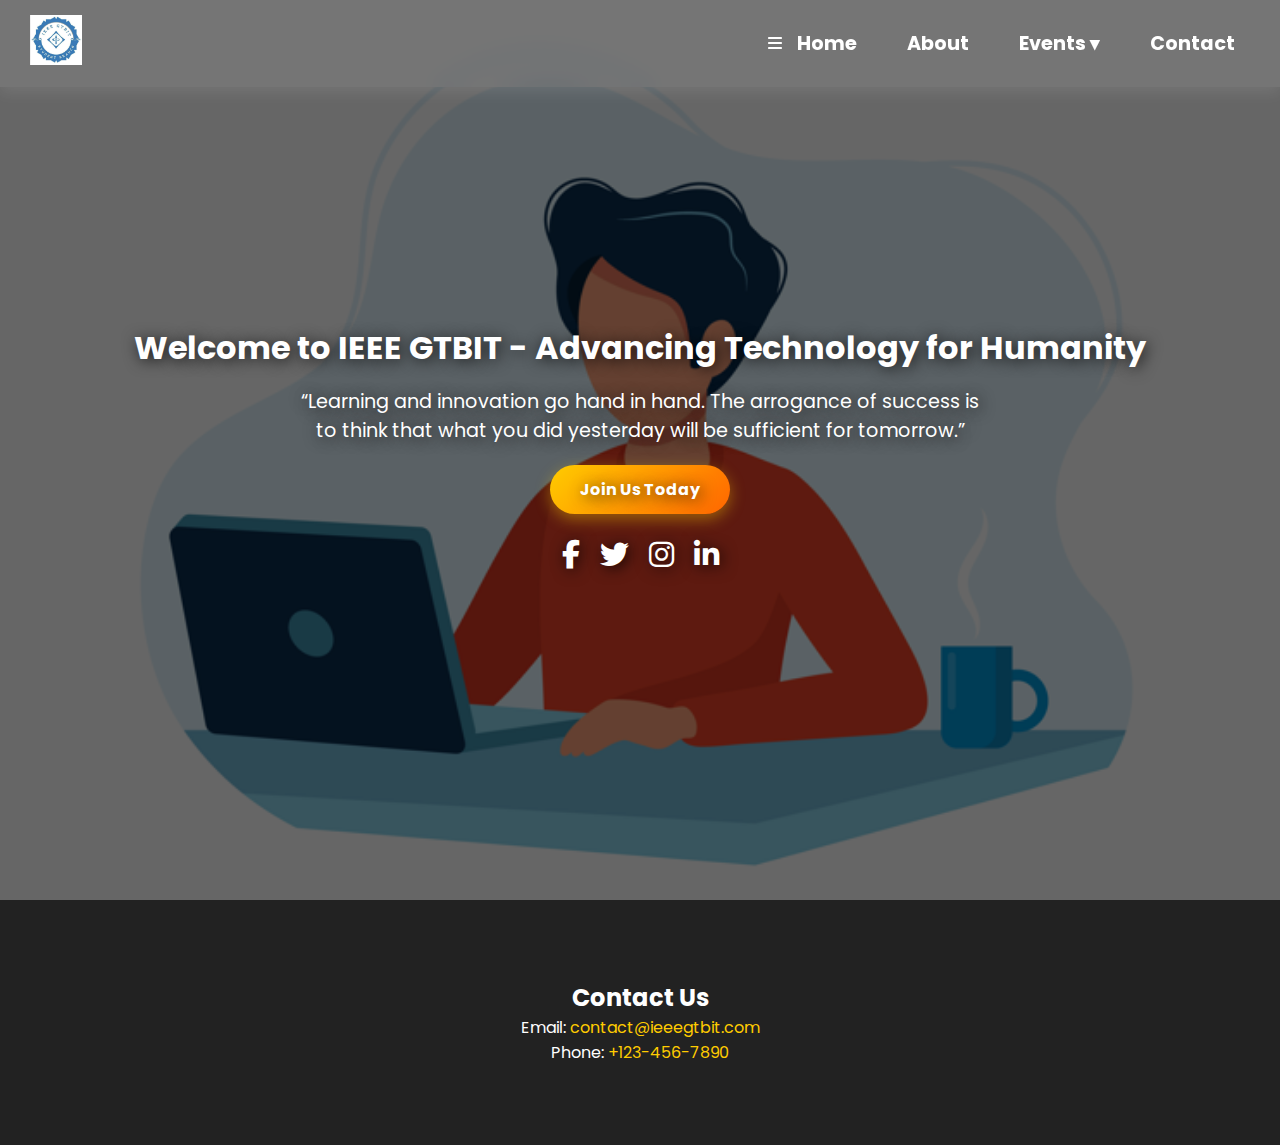
<file: Assignment 1/index.html>
<!-- 
 QUESTION 1:
 Block Elements: A block-level element always starts on a new line, and the browsers automatically add some space (a margin) before and after the element.
A block-level element always takes up the full width available (stretches out to the left and right as far as it can). Two commonly used block elements are: <p> and <div>.
The <p> element defines a paragraph in an HTML document.
The <div> element defines a division or a section in an HTML document.
Inline Elements: An inline element does not start on a new line and only takes up as much width as necessary. This is in contrast to a block-level element.
<span> is an inline element.
-->

<!--
QUESTION 2:
it is a fundamental concept in web design and development that allows precise control over how elements are arranged on a webpage. 
There are three main types of CSS positioning: relative, absolute, and fixed positioning.
Relative Positioning: The element is positioned relative to its normal position.
When you set the top, right, bottom, and left properties of an element with relative positioning, it moves from its original location. 
However, it’s important to note that other elements on the page will not fill the gap left by the moved element.
Absolute Positioning: The element is positioned relative to its nearest positioned ancestor.
If no parent element is present, the document body is used as the parent. 
The syntax for absolute positioning is position: absolute;
Fixed Positioning: The element is positioned relative to the browser window.
The element will remain in the same position even if the page is scrolled.
To position the element, we use top, right, bottom, and left properties.
-->
<!--QUESTION 3:-->
<!DOCTYPE html>
<html lang="en">
<head>
    <meta charset="UTF-8">
    <meta name="viewport" content="width=device-width, initial-scale=1.0">
    <title>IEEE GTBIT - Innovation & Learning</title>
    <link rel="stylesheet" href="style.css">
    <link rel="stylesheet" href="https://cdnjs.cloudflare.com/ajax/libs/font-awesome/6.4.2/css/all.min.css">
    <script defer src="script.js"></script>
</head>
<body>

    <header>
        <div class="logo">
            <img src="ieee gtbit.png" alt="IEEE GTBIT">
        </div>
        <nav>
            <div class="hamburger" onclick="toggleMenu()">
                <i class="fas fa-bars"></i>
            </div>
            <ul class="nav-links">
                <li><a href="#home">Home</a></li>
                <li><a href="#about">About</a></li>
                <li class="dropdown">
                    <a href="#">Events ▾</a>
                    <ul class="dropdown-menu">
                        <li><a href="#workshops">Workshops</a></li>
                        <li><a href="#competitions">Competitions</a></li>
                        <li><a href="#webinars">Webinars</a></li>
                    </ul>
                </li>
                <li><a href="#contact">Contact</a></li>
            </ul>
        </nav>
    </header>

    <section id="home">
        <div class="hero-content">
            <h1>Welcome to IEEE GTBIT - Advancing Technology for Humanity</h1>
            <p>“Learning and innovation go hand in hand. The arrogance of success is to think that what you did yesterday will be sufficient for tomorrow.”</p>
            <a href="#about" class="btn">Join Us Today</a>
            <div class="social-icons-home">
                <a href="https://www.facebook.com/IEEEGTBIT" target="_blank"><i class="fab fa-facebook-f"></i></a>
                <a href="https://twitter.com/IEEEGTBIT" target="_blank"><i class="fab fa-twitter"></i></a>
                <a href="https://www.instagram.com/IEEEGTBIT" target="_blank"><i class="fab fa-instagram"></i></a>
                <a href="https://www.linkedin.com/company/IEEEGTBIT" target="_blank"><i class="fab fa-linkedin-in"></i></a>
            </div>
        </div>
    </section>

    <section id="contact">
        <h2>Contact Us</h2>
        <p>Email: <a href="mailto:contact@ieeegtbit.com">contact@ieeegtbit.com</a></p>
        <p>Phone: <a href="tel:+1234567890">+123-456-7890</a></p>
    </section>

</body>
</html>
</file>
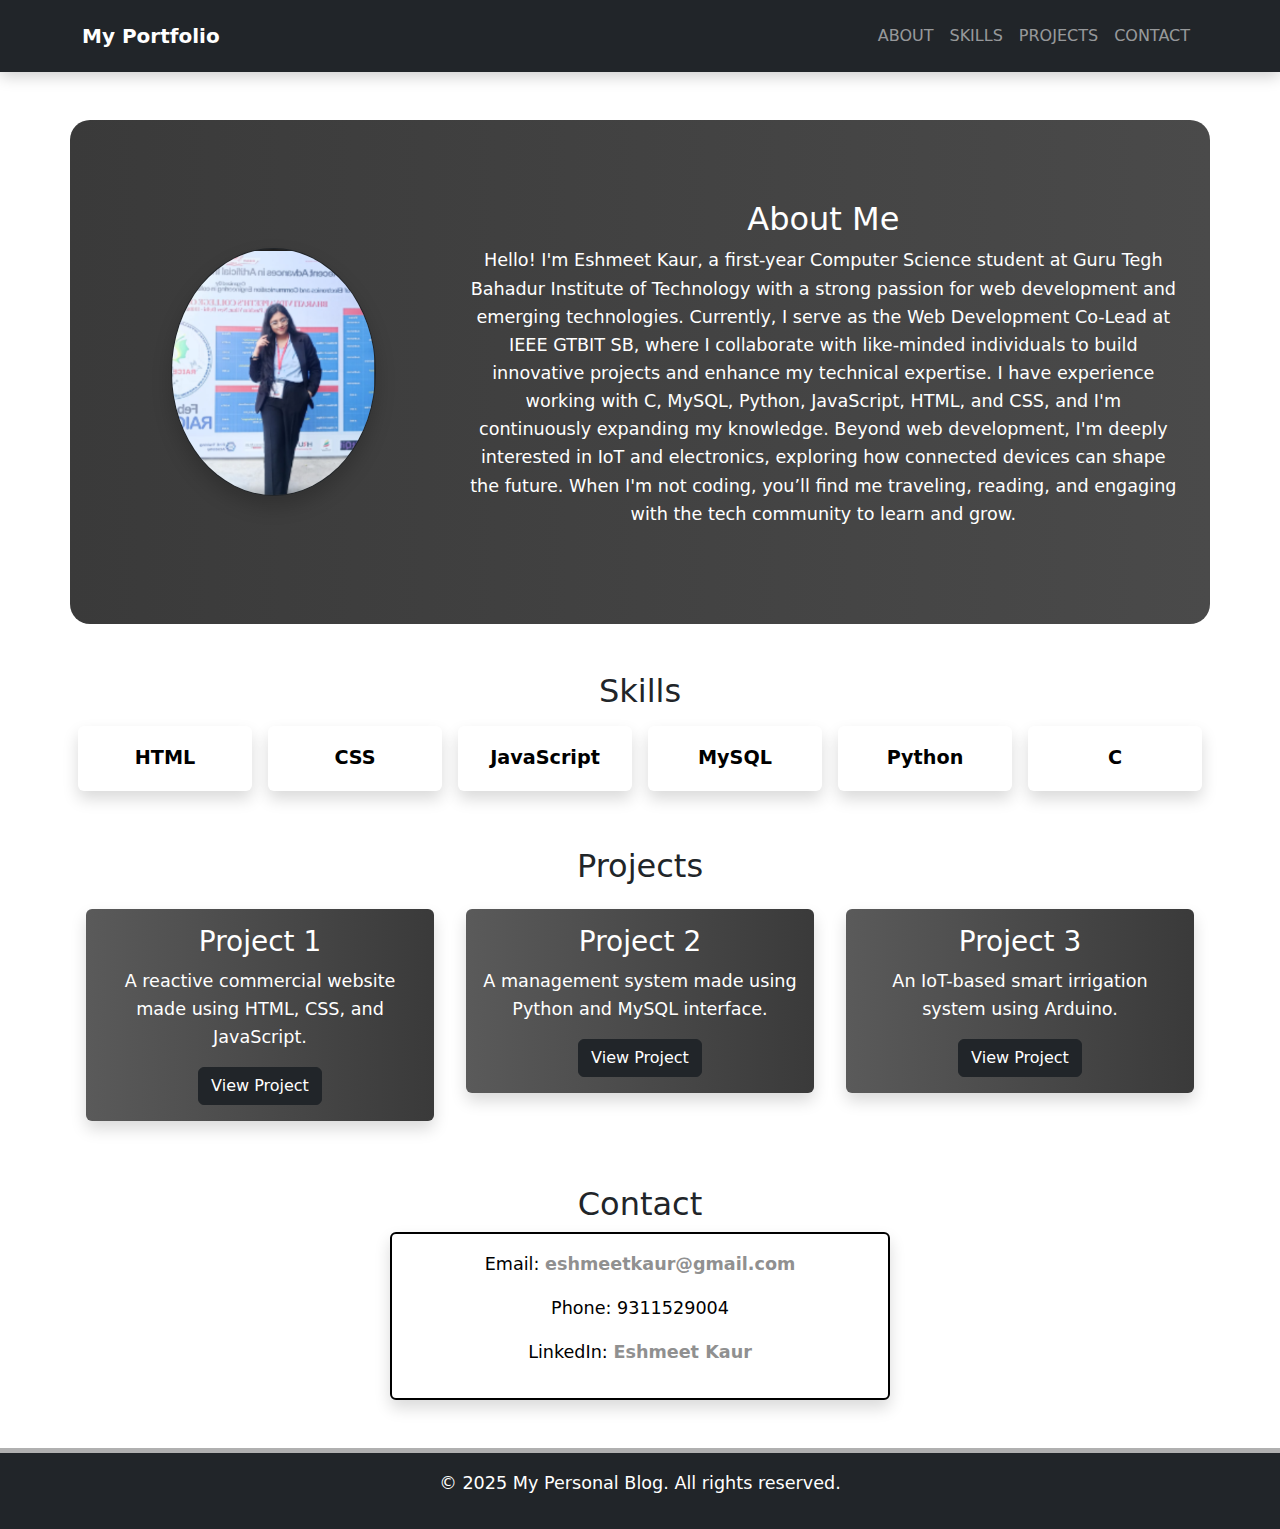
<file: Project 1/index.html>
<!DOCTYPE html>
<html lang="en">
<head>
    <meta charset="UTF-8">
    <meta name="viewport" content="width=device-width, initial-scale=1.0">
    <title>Personal Blog</title>
    <link rel="stylesheet" href="style.css">
    <link href="https://cdn.jsdelivr.net/npm/bootstrap@5.3.0/dist/css/bootstrap.min.css" rel="stylesheet">
</head>
<body>

    
    <nav class="navbar navbar-expand-lg navbar-dark bg-dark p-3">
        <div class="container">
            <h1 class="navbar-brand m-0">My Portfolio</h1>
            <button class="navbar-toggler" type="button" data-bs-toggle="collapse" data-bs-target="#navbarNav">
                <span class="navbar-toggler-icon"></span>
            </button>
            <div class="collapse navbar-collapse justify-content-end" id="navbarNav">
                <ul class="navbar-nav">
                    <li class="nav-item"><a class="nav-link" href="#about">About</a></li>
                    <li class="nav-item"><a class="nav-link" href="#skills">Skills</a></li>
                    <li class="nav-item"><a class="nav-link" href="#projects">Projects</a></li>
                    <li class="nav-item"><a class="nav-link" href="#contact">Contact</a></li>
                </ul>
            </div>
        </div>
    </nav>

    <section id="about" class="container my-5">
        <div class="row align-items-center">
            <div class="col-md-4 text-center">
                <img src="mypic.png" class="img-fluid border border-dark" alt="Eshmeet Kaur">
            </div>
            <div class="col-md-8">
                <h2>About Me</h2>
                <p>Hello! I'm Eshmeet Kaur, a first-year Computer Science student at Guru Tegh Bahadur Institute of Technology with a strong passion for web development and emerging technologies.
                 Currently, I serve as the Web Development Co-Lead at IEEE GTBIT SB, where I collaborate with like-minded individuals to build innovative projects and enhance my technical expertise. 
                 I have experience working with C, MySQL, Python, JavaScript, HTML, and CSS, and I'm continuously expanding my knowledge.
                 Beyond web development, I'm deeply interested in IoT and electronics, exploring how connected devices can shape the future. 
                 When I'm not coding, you’ll find me traveling, reading, and engaging with the tech community to learn and grow.</p>
                </div>
        </div>
    </section>

   
    <section id="skills" class="container my-5">
        <h2 class="text-center">Skills</h2>
        <div class="row text-center">
            <div class="col-md-2 col-4 p-2"><div class="skill-box bg-white p-3 shadow rounded">HTML</div></div>
            <div class="col-md-2 col-4 p-2"><div class="skill-box bg-white p-3 shadow rounded">CSS</div></div>
            <div class="col-md-2 col-4 p-2"><div class="skill-box bg-white p-3 shadow rounded">JavaScript</div></div>
            <div class="col-md-2 col-4 p-2"><div class="skill-box bg-white p-3 shadow rounded">MySQL</div></div>
            <div class="col-md-2 col-4 p-2"><div class="skill-box bg-white p-3 shadow rounded">Python</div></div>
            <div class="col-md-2 col-4 p-2"><div class="skill-box bg-white p-3 shadow rounded">C</div></div>
        </div>
    </section>

    <section id="projects" class="container my-5">
        <h2 class="text-center">Projects</h2>
        <div class="row">
            <div class="col-md-4 p-3">
                <div class="project-box bg-white p-3 shadow rounded text-center">
                    <h3>Project 1</h3>
                    <p>A reactive commercial website made using HTML, CSS, and JavaScript.</p>
                    <a href="https://github.com/Eshk1130/webdev/tree/main/Final%20Assignment" class="btn btn-dark">View Project</a>
                </div>
            </div>
            <div class="col-md-4 p-3">
                <div class="project-box bg-white p-3 shadow rounded text-center">
                    <h3>Project 2</h3>
                    <p>A management system made using Python and MySQL interface.</p>
                    <a href="https://github.com/Eshk1130/projects-/blob/main/management.py" class="btn btn-dark">View Project</a>
                </div>
            </div>
            <div class="col-md-4 p-3">
                <div class="project-box bg-white p-3 shadow rounded text-center">
                    <h3>Project 3</h3>
                    <p>An IoT-based smart irrigation system using Arduino.</p>
                    <a href="https://github.com/Eshk1130/projects-/blob/main/irrigation" class="btn btn-dark">View Project</a>
                </div>
            </div>
        </div>
    </section>

   
    <section id="contact" class="container my-5 text-center">
        <h2>Contact</h2>
        <div class="contact-box bg-white p-3 shadow rounded">
            <p>Email: <a href="mailto:eshmeetkaur@gmail.com">eshmeetkaur@gmail.com</a></p>
            <p>Phone: 9311529004</p>
            <p>LinkedIn: <a href="https://www.linkedin.com/in/eshmeet-kaur-542863329/" target="_blank">Eshmeet Kaur</a></p>
        </div>
    </section>

    
    <footer class="bg-dark text-white text-center py-3">
        <p>&copy; 2025 My Personal Blog. All rights reserved.</p>
    </footer>

    <script src="https://cdn.jsdelivr.net/npm/bootstrap@5.3.0/dist/js/bootstrap.bundle.min.js"></script>
</body>
</html>

</body>
</html>
</file>
<file: Assignment 1/style.css>
@import url('https://fonts.googleapis.com/css2?family=Poppins:wght@300;600&display=swap');

* {
    margin: 0;
    padding: 0;
    box-sizing: border-box;
    font-family: 'Poppins', sans-serif;
    scroll-behavior: smooth;
}

body {
    background: linear-gradient(135deg, #0d0d0d, #222);
    color: white;
}

header {
    display: flex;
    justify-content: space-between;
    align-items: center;
    padding: 15px 30px;
    background: rgba(255, 255, 255, 0.1);
    backdrop-filter: blur(10px);
    position: fixed;
    width: 100%;
    top: 0;
    left: 0;
    z-index: 1000;
    box-shadow: 0 5px 15px rgba(255, 255, 255, 0.1);
}

.logo img {
    height: 50px;
}

nav {
    display: flex;
    align-items: center;
}

.nav-links {
    list-style: none;
    display: flex;
    gap: 20px;
}

.nav-links li {
    position: relative;
}

.nav-links a {
    text-decoration: none;
    color: white;
    font-size: 1.2rem;
    font-weight: bold;
    padding: 10px 15px;
    display: inline-block;
    transition: color 0.3s, background 0.3s;
}

.nav-links a:hover {
    color: #ffcc00;
}


.dropdown-menu {
    display: none;
    position: absolute;
    top: 100%;
    left: 0;
    background: rgba(255, 255, 255, 0.1);
    border-radius: 8px;
    min-width: 160px;
    box-shadow: 0px 5px 10px rgba(255, 255, 255, 0.2);
}

.dropdown-menu li {
    display: block;
}

.dropdown-menu a {
    display: block;
    padding: 10px;
    color: white;
    transition: background 0.3s, color 0.3s;
}

.dropdown-menu a:hover {
    background: linear-gradient(135deg, #ffcc00, #ff6600);
    color: white;
}


.dropdown:hover .dropdown-menu {
    display: block;
}

.social-icons {
    display: flex;
    gap: 15px;
    margin-left: 20px;
}

.social-icons a {
    color: white;
    font-size: 1.5rem;
    transition: color 0.3s, transform 0.3s;
}

.social-icons a:hover {
    color: #ffcc00;
    transform: scale(1.1);
}


#home {
    display: flex;
    justify-content: center;
    align-items: center;
    height: 100vh;
    background: url('work.png') center/cover no-repeat;
    text-align: center;
    position: relative;
}

#home::before {
    content: "";
    position: absolute;
    top: 0; left: 0; width: 100%; height: 100%;
    background: rgba(0, 0, 0, 0.6);
}

.hero-content {
    position: relative;
    z-index: 1;
    text-shadow: 2px 2px 15px rgba(0, 0, 0, 0.8);
    animation: fadeIn 1.5s ease-in-out;
}

@keyframes fadeIn {
    from { opacity: 0; transform: translateY(-20px); }
    to { opacity: 1; transform: translateY(0); }
}

.hero-content h1 {
    font-size: 2rem;
    margin-bottom: 15px;
}

.hero-content p {
    display: flex;
    align-items: center;
    justify-content: center;
    font-size: 1.2rem;
    max-width: 700px;
    margin: 0 auto;
}

.social-icons-home {
    display: flex;
    justify-content: center;
    margin-top: 20px;
    gap: 20px;
}

.social-icons-home a {
    color: white;
    font-size: 1.8rem;
    transition: color 0.3s, transform 0.3s;
}

.social-icons-home a:hover {
    color: #ffcc00;
    transform: scale(1.2);
}

.btn {
    display: inline-block;
    margin-top: 20px;
    padding: 12px 30px;
    background: linear-gradient(135deg, #ffcc00, #ff6600);
    color: #fff;
    font-weight: bold;
    text-decoration: none;
    border-radius: 50px;
    box-shadow: 0px 5px 15px rgba(255, 204, 0, 0.4);
    transition: transform 0.3s ease-in-out, box-shadow 0.3s;
}

.btn:hover {
    transform: scale(1.1);
    background: red;
}

section {
    padding: 80px 20px;
    text-align: center;
}


#contact {
    background-color: #222;
    color: white;
}

#contact a {
    color: #ffcc00;
    text-decoration: none;
}

#contact a:hover {
    text-decoration: underline;
}


@media (max-width: 768px) {
    .nav-links {
        flex-direction: column;
        position: absolute;
        top: 60px;
        right: 0;
        background: rgba(255, 255, 255, 0.1);
        padding: 15px;
        width: 50%;
        text-align: right;
        display: none;
    }

    .nav-links.active {
        display: flex;
    }

    .dropdown-menu {
        position: relative;
    }

    .menu-toggle {
        display: block;
        cursor: pointer;
        font-size: 1.5rem;
        color: white;
    }
}
</file>
<file: Project 1/style.css>
body {
    font-family: 'Poppins', sans-serif;
    background-color: #2c2c2c;
    color: #d3d3d3;
}

h1, h2, h3 {
    font-weight: 700;
    color: black;
}

p {
    font-size: 1.1rem;
    line-height: 1.6;
}


.navbar {
    background: #3a3a3a;
    box-shadow: 0px 4px 15px rgba(0, 0, 0, 0.2);
    padding: 1rem 2rem;
}

.navbar-brand {
    font-size: 2rem;
    font-weight: bold;
    color: #b0b0b0;
}

.nav-link {
    font-size: 1.2rem;
    transition: color 0.3s, transform 0.3s;
    text-transform: uppercase;
    color: #d3d3d3;
}

.nav-link:hover {
    color: #909090;
    transform: scale(1.1);
}


#about {
    text-align: center;
    padding: 5rem 2rem;
    background: linear-gradient(to right, #3a3a3a, #4a4a4a);
    color: white;
    border-radius: 20px;
}

#about img {
    max-width: 60%;
    border-radius: 50%;
    transition: transform 0.3s, box-shadow 0.3s;
    box-shadow: 0px 10px 20px rgba(0, 0, 0, 0.2);
}

#about img:hover {
    transform: scale(1.1);
    box-shadow: 0px 15px 30px rgba(0, 0, 0, 0.3);
}


.skill-box {
    font-size: 1.2rem;
    font-weight: bold;
    background-color: #5a5a5a;
    transition: all 0.4s ease-in-out;
    cursor: pointer;
    padding: 1.2rem;
    border-radius: 10px;
    border: 2px solid transparent;
    color: black;
}

.skill-box:hover {
    background-color: darkslategray;
    color: grey;
    transform: translateY(-10px);
    border: 2px solid #b0b0b0;
}

.project-box {
    transition: transform 0.4s, box-shadow 0.4s;
    padding: 1.5rem;
    border-radius: 15px;
    background: linear-gradient(to right, #5a5a5a, #3a3a3a);
    color: white;
}

.project-box:hover {
    transform: scale(1.08);
    box-shadow: 0px 15px 30px rgba(0, 0, 0, 0.2);
}

.btn-dark {
    transition: background-color 0.3s, transform 0.3s;
    font-size: 1.1rem;
    font-weight: bold;
    padding: 0.7rem 1.5rem;
    border-radius: 8px;
    background-color: #b0b0b0;
    color: #2c2c2c;
}

.btn-dark:hover {
    background-color: #707070;
    color: #fff;
    transform: scale(1.1);
}


.contact-box {
    max-width: 500px;
    margin: auto;
    font-size: 1.3rem;
    background: #5a5a5a;
    padding: 2rem;
    border-radius: 15px;
    box-shadow: 0px 10px 20px rgba(0, 0, 0, 0.1);
    color: black;
    border: 2px solid black;
}

.contact-box a {
    color: #909090;
    text-decoration: none;
    font-weight: bold;
    transition: color 0.3s;
}

.contact-box a:hover {
    color: #b0b0b0;
    text-decoration: underline;
}


footer {
    font-size: 1.2rem;
    background-color: #3a3a3a;
    padding: 1.5rem;
    border-top: 5px solid #b0b0b0;
    color: #d3d3d3;
}

@media (max-width: 768px) {
    .navbar-brand {
        font-size: 1.5rem;
    }

    .nav-link {
        font-size: 1rem;
    }

    #about img {
        max-width: 80%;
    }

    .contact-box {
        font-size: 1.1rem;
    }
}
</file>
